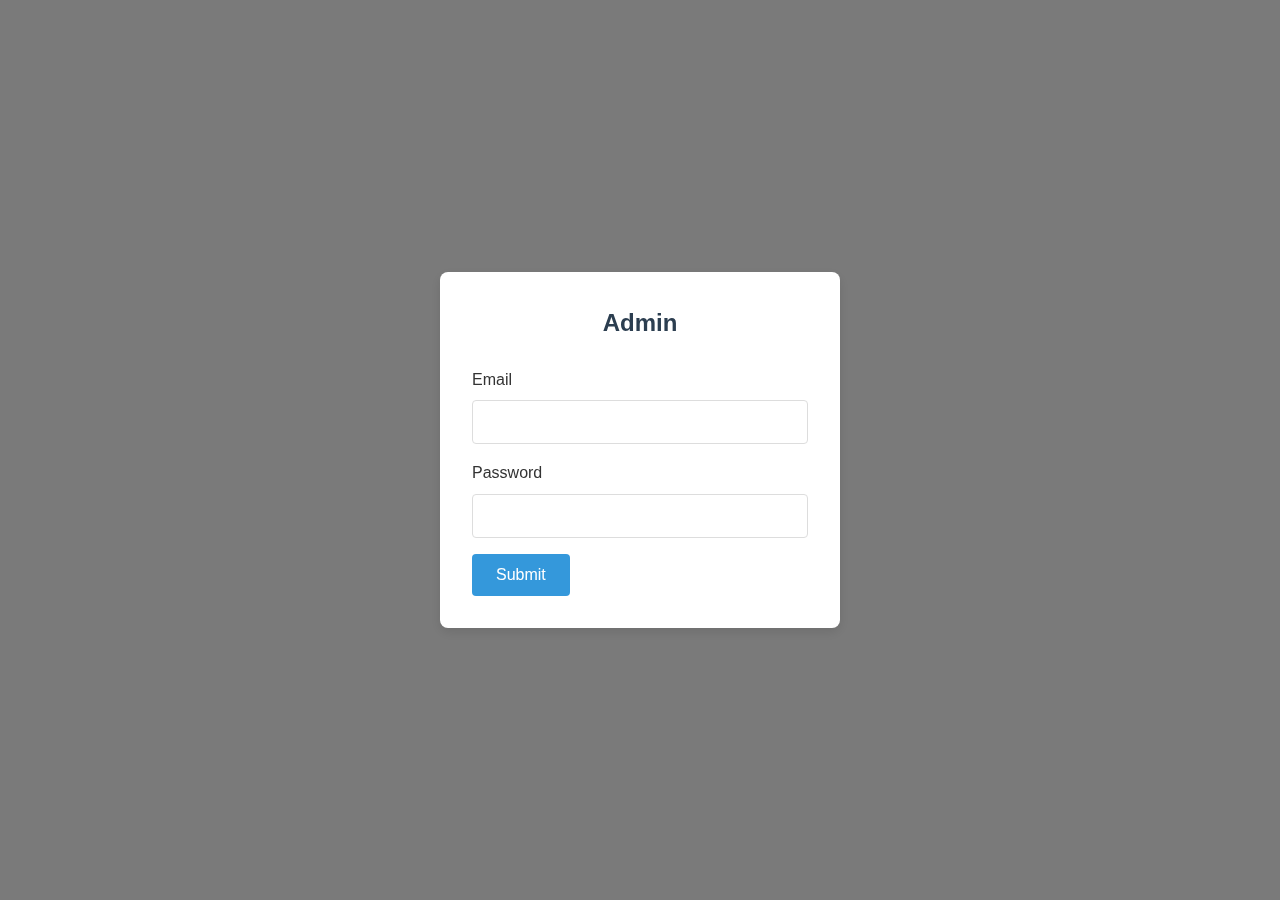
<file: admin-index.html>
<!DOCTYPE html>
<html lang="en">
<head>
    <meta charset="UTF-8">
    <meta name="viewport" content="width=device-width, initial-scale=1.0">
    <title>Admin Portal - Language Dictionary</title>
    <link rel="stylesheet" href="https://cdnjs.cloudflare.com/ajax/libs/font-awesome/6.0.0-beta3/css/all.min.css">
    <link rel="stylesheet" href="style.css">
    <link rel="icon" type="image/x-icon" href="https://img.icons8.com/?size=100&id=2RQtjtyEYfCP&format=png&color=000000">
</head>
<body>
    <!-- Login Modal -->
    <div id="loginModal" class="login-modal">
        <div class="login-container">
            <h2>Admin</h2>
            <form id="loginForm">
                <div class="form-group">
                    <label for="email">Email</label>
                    <input type="email" id="email" required>
                </div>
                <div class="form-group">
                    <label for="password">Password</label>
                    <input type="password" id="password" required>
                </div>
                <input type="submit" class="btn btn-primary">
            </form>
        </div>
    </div>

    <!-- Admin Dashboard -->
    <div id="adminDashboard" class="admin-dashboard hidden">
        <!-- Header -->
        <header class="admin-header">
            <div class="header-container">
                <h1>Language Dictionary Admin Portal</h1>
                <button id="logoutBtn" class="btn-logout">
                    <i class="fas fa-sign-out-alt"></i> Logout
                </button>
            </div>
        </header>

        <!-- Main Content -->
        <main class="admin-main">
            <div class="admin-layout">
                <!-- Sidebar -->
                <aside class="admin-sidebar">
                    <nav>
                        <ul>
                            <li>
                                <button id="profileTab" class="sidebar-btn active">
                                    <i class="fas fa-user-circle"></i> My Profile
                                </button>
                            </li>
                            <li>
                                <button id="dictionaryTab" class="sidebar-btn">
                                    <i class="fas fa-book"></i> Dictionary Management
                                </button>
                            </li>
                            <li>
                                <button id="feedbackTab" class="sidebar-btn">
                                    <i class="fas fa-comment-alt"></i> User Feedback
                                </button>
                            </li>
                        </ul>
                    </nav>
                </aside>

                <!-- Content Area -->
                <div class="admin-content">
                    <!-- Profile Section -->
                    <section id="profileSection" class="content-section">
                        <h2>Admin Profile</h2>
                        <div class="profile-grid">
                            <div class="profile-field">
                                <label>Full Name</label>
                                <p id="adminFullName"></p>
                            </div>
                            <div class="profile-field">
                                <label>Email</label>
                                <p id="adminEmail"></p>
                            </div>
                        </div>
                        <button id="editProfileBtn" class="btn btn-primary">
                            <i class="fas fa-edit"></i> Edit Profile
                        </button>

                        <!-- Edit Profile Form -->
                        <form id="editProfileForm" class="edit-form hidden">
                            <div class="form-grid">
                                <div class="form-group">
                                    <label for="editFullName">Full Name</label>
                                    <input type="text" id="editFullName" required>
                                </div>
                                <div class="form-group">
                                    <label for="editEmail">Email</label>
                                    <input type="email" id="editEmail" required>
                                </div>
                                <div class="form-group">
                                    <label for="currentPassword">Current Password</label>
                                    <input type="password" id="currentPassword">
                                </div>
                                <div class="form-group">
                                    <label for="newPassword">New Password</label>
                                    <input type="password" id="newPassword">
                                </div>
                            </div>
                            <div class="form-actions">
                                <button type="submit" class="btn btn-primary">Save Changes</button>
                                <button type="button" id="cancelEditBtn" class="btn btn-secondary">Cancel</button>
                            </div>
                        </form>
                    </section>

                    <!-- Dictionary Management Section -->
                    <section id="dictionarySection" class="content-section hidden">
                        <div class="section-header">
                            <h2>Dictionary Management</h2>
                            <div class="section-actions">
                                <button id="addEntryBtn" class="btn btn-success">
                                    <i class="fas fa-plus"></i> Add Entry
                                </button>
                                <div class="select-wrapper">
                                    <select id="languageFilter">
                                        <option value="all">All Languages</option>
                                        <option value="ilocano">Ilocano</option>
                                        <option value="kapampangan">Kapampangan</option>
                                    </select>
                                </div>
                            </div>
                        </div>

                        <!-- Dictionary Table -->
                        <div class="table-container">
                            <table>
                                <thead>
                                    <tr>
                                        <th>Term</th>
                                        <th>Translation</th>
                                        <th>Language</th>
                                        <th>Actions</th>
                                    </tr>
                                </thead>
                                <tbody id="dictionaryTableBody">
                                    <!-- Filled by JavaScript -->
                                </tbody>
                            </table>
                        </div>

                        <!-- Entry Modal -->
                        <div id="entryModal" class="modal hidden">
                            <div class="modal-content">
                                <h3 id="modalTitle">Add New Dictionary Entry</h3>
                                <form id="entryForm">
                                    <input type="hidden" id="entryId" name="entry_id">
                                    <div class="form-group">
                                        <label for="entryTerm">Term</label>
                                        <input type="text" id="entryTerm" name="entry_term" required>
                                    </div>
                                    <div class="form-group">
                                        <label for="entryTranslation">Translation</label>
                                        <input type="text" id="entryTranslation" name="entry_Translation" required>
                                    </div>
                                    <div class="form-group">
                                        <label for="entryLanguage">Language</label>
                                        <select id="entryLanguage" required>
                                            <option value="ilocano">Ilocano</option>
                                            <option value="kapampangan">Kapampangan</option>
                                        </select>
                                    </div>
                                    <div class="form-group">
                                        <label for="entryExample">Example Usage</label>
                                        <textarea id="entryExample" rows="3"></textarea>
                                    </div>
                                    <div class="form-actions">
                                        <button type="button" id="cancelEntryBtn" class="btn btn-secondary">Cancel</button>
                                        <button type="submit" class="btn btn-primary">Save</button>
                                    </div>
                                </form>
                            </div>
                        </div>
                    </section>

                    <!-- Feedback Section -->
                    <section id="feedbackSection" class="content-section hidden">
                        <h2>User Feedback</h2>
                        <div class="table-container">
                            <table>
                                <tbody id="feedbackTableBody">
                                    <!-- Filled by JavaScript -->
                                        <!-- <?php
                                            // 1. Create connection
                                            $conn = new mysqli("localhost", "root", "", "cp2_admin_users");

                                            // Check connection
                                            if ($conn->connect_error) {
                                                die("Connection failed: " . $conn->connect_error);
                                            }

                                            // 2. Execute query
                                            $sql = "SELECT * FROM admin_users_new";
                                            $result = $conn->query($sql);

                                            // 3. Display styled table
                                            echo '<style>
                                                .feedback-table {
                                                    width: 100%;
                                                    border-collapse: collapse;
                                                    margin: 20px 0;
                                                    font-family: Segoe UI, Tahoma, Geneva, Verdana, sans-serif;
                                                    box-shadow: 0 2px 3px rgba(0,0,0,0.1);
                                                }
                                                
                                                .feedback-table th {
                                                    background-color: #4CAF50;
                                                    color: white;
                                                    text-align: left;
                                                    padding: 12px;
                                                    font-weight: bold;
                                                }
                                                
                                                .feedback-table td {
                                                    padding: 12px;
                                                    border-bottom: 1px solid #ddd;
                                                }
                                                
                                                .feedback-table tr:nth-child(even) {
                                                    background-color: #f2f2f2;
                                                }
                                                
                                                .feedback-table tr:hover {
                                                    background-color: #e9e9e9;
                                                }
                                                
                                                .feedback-table .feedback-cell {
                                                    max-width: 300px;
                                                    word-wrap: break-word;
                                                }
                                            </style>';

                                            if ($result->num_rows > 0) {
                                                echo '<table class="feedback-table">';
                                                echo '<thead><tr>
                                                        <th>Full Name</th>
                                                        <th>Feedback</th>
                                                        <th>Email</th>
                                                    </tr></thead>';
                                                echo '<tbody>';
                                                
                                                while($row = $result->fetch_assoc()) {
                                                    echo '<tr>';
                                                    echo '<td>'.htmlspecialchars($row["Fullname"]).'</td>';
                                                    echo '<td class="feedback-cell">'.htmlspecialchars($row["Feedback"]).'</td>';
                                                    echo '<td>'.htmlspecialchars($row["Email"]).'</td>';
                                                    echo '</tr>';
                                                }
                                                
                                                echo '</tbody></table>';
                                            } else {
                                                echo '<div class="no-results">No feedback found</div>';
                                            }

                                            // 4. Close connection
                                            $conn->close();
                                            ?> -->
                                </tbody>
                            </table>
                        </div>

                        <!-- Feedback Modal -->
                        <div id="feedbackModal" class="modal hidden">
                            <div class="modal-content wide-modal">
                                <div class="modal-header">
                                    <h3 id="feedbackModalTitle">Feedback Details</h3>
                                    <button id="closeFeedbackModal" class="btn-close">
                                        <i class="fas fa-times"></i>
                                    </button>
                                </div>
                                <div class="modal-grid">
                                    <div class="modal-field">
                                        <label>User</label>
                                        <p id="feedbackUser">-</p>
                                    </div>
                                    <div class="modal-field">
                                        <label>Date</label>
                                        <p id="feedbackDate">-</p>
                                    </div>
                                    <div class="modal-field">
                                        <label>Email</label>
                                        <p id="feedbackEmail">-</p>
                                    </div>
                                    <div class="modal-field">
                                        <label>Status</label>
                                        <p id="feedbackStatus">-</p>
                                    </div>
                                </div>
                                <div class="modal-field full-width">
                                    <label>Feedback</label>
                                    <p id="feedbackContent">-</p>
                                </div>
                                <div class="modal-actions">
                                    <div class="action-buttons">
                                        <button id="markResolvedBtn" class="btn btn-success">
                                            Mark as Resolved
                                        </button>
                                        <button id="markPendingBtn" class="btn btn-warning">
                                            Mark as Pending
                                        </button>
                                    </div>
                                    <button id="deleteFeedbackBtn" class="btn btn-danger">
                                        Delete
                                    </button>
                                </div>
                            </div>
                        </div>
                    </section>
                </div>
            </div>
        </main>
    </div>
    <script src="script-admin.js"></script>
</body>
</html>
</file>
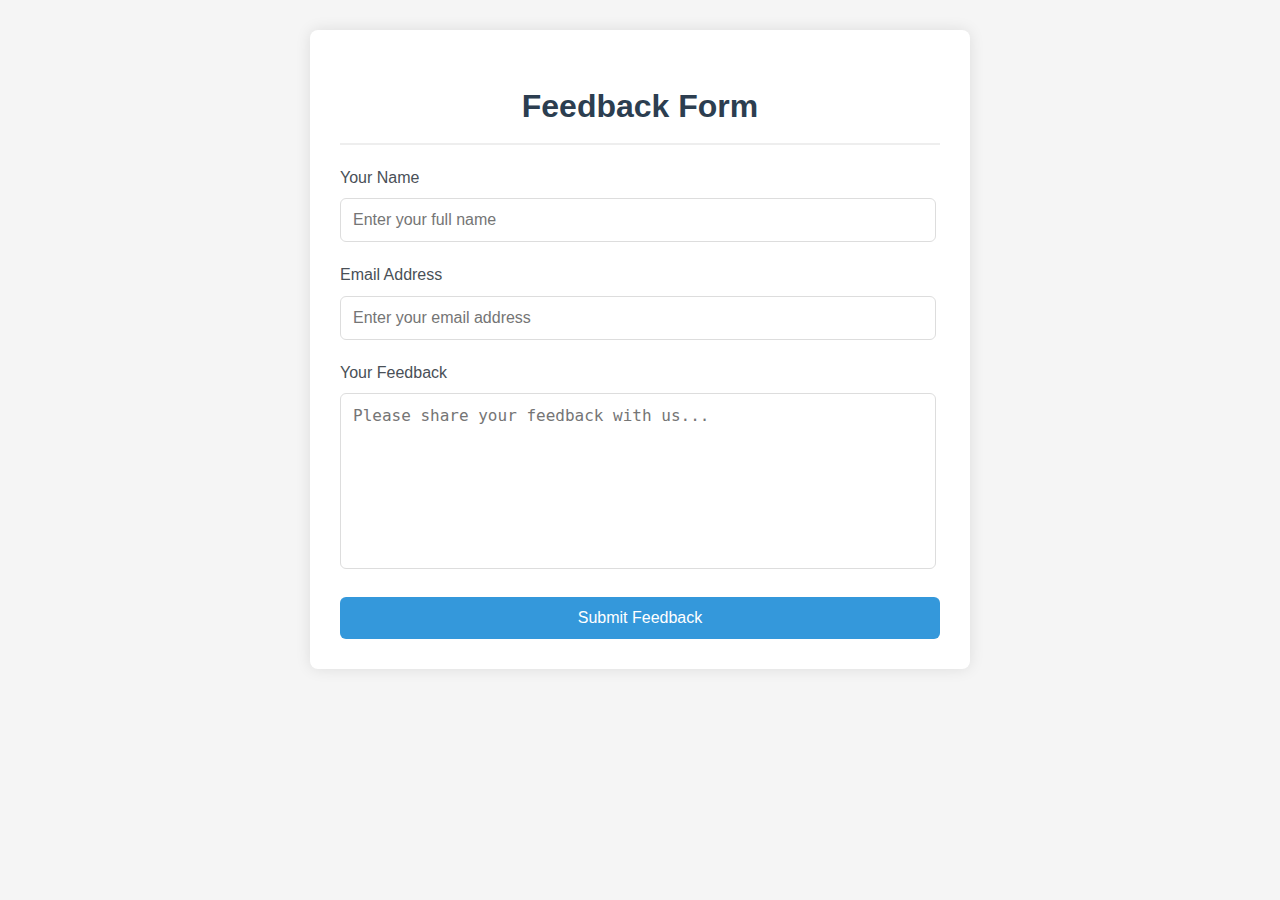
<file: feedback-support.html>
<!DOCTYPE html>
<html lang="en">
<head>
    <meta charset="UTF-8">
    <meta name="viewport" content="width=device-width, initial-scale=1.0">
    <title>Feedback Form</title>
    <link rel="icon" type="image/x-icon" href="https://img.icons8.com/?size=100&id=2RQtjtyEYfCP&format=png&color=000000">
    <style>
        body {
            font-family: 'Segoe UI', Tahoma, Geneva, Verdana, sans-serif;
            line-height: 1.6;
            margin: 0;
            padding: 20px;
            background-color: #f5f5f5;
            color: #333;
        }

        .container {
            max-width: 600px;
            margin: 10px auto;
            background: white;
            padding: 30px;
            border-radius: 8px;
            box-shadow: 0 0 15px rgba(0,0,0,0.1);
            position: relative;
        }

        h1 {
            color: #2c3e50;
            margin-bottom: 20px;
            text-align: center;
            border-bottom: 2px solid #eee;
            padding-bottom: 10px;
        }

        .feedback-form {
            margin-top: 20px;
        }

        .form-group {
            margin-bottom: 20px;
        }

        label {
            display: block;
            margin-bottom: 8px;
            font-weight: 500;
            color: #495057;
        }

        input, 
        textarea {
            width: 95%;
            padding: 12px;
            border: 1px solid #ddd;
            border-radius: 6px;
            font-size: 16px;
            transition: border-color 0.3s;
        }

        input:focus, 
        textarea:focus {
            outline: none;
            border-color: #3498db;
            box-shadow: 0 0 0 3px rgba(52, 152, 219, 0.2);
        }

        textarea {
            min-height: 150px;
            resize: none;
        }

        button {
            background-color: #3498db;
            color: white;
            border: none;
            padding: 12px 25px;
            border-radius: 6px;
            cursor: pointer;
            font-size: 16px;
            font-weight: 500;
            width: 100%;
            transition: background-color 0.3s;
        }

        button:hover {
            background-color: #2980b9;
        }

        /* Success Message Popup */
        .success-popup {
            display: none;
            position: fixed;
            top: 50%;
            left: 50%;
            transform: translate(-50%, -50%);
            background-color: #d4edda;
            color: #155724;
            padding: 25px;
            border-radius: 8px;
            box-shadow: 0 0 20px rgba(0,0,0,0.2);
            z-index: 1000;
            text-align: center;
            max-width: 80%;
            animation: fadeIn 0.3s;
        }

        .success-popup button {
            background-color: #155724;
            margin-top: 15px;
            width: auto;
            padding: 8px 20px;
        }

        .overlay {
            display: none;
            position: fixed;
            top: 0;
            left: 0;
            width: 100%;
            height: 100%;
            background-color: rgba(0,0,0,0.5);
            z-index: 999;
        }

        @keyframes fadeIn {
            from { opacity: 0; transform: translate(-50%, -60%); }
            to { opacity: 1; transform: translate(-50%, -50%); }
        }
    </style>
</head>
<body>
    <div class="container">
        <h1>Feedback Form</h1>
        
        <div class="feedback-form">
            <!-- Form submits to connection.php via AJAX -->
            <form id="feedbackForm">
                <div class="form-group">
                    <label for="userName">Your Name</label>
                    <input type="text" id="userName" name="name" required placeholder="Enter your full name">
                </div>
                
                <div class="form-group">
                    <label for="userEmail">Email Address</label>
                    <input type="email" id="userEmail" name="email" required placeholder="Enter your email address">
                </div>
                
                <div class="form-group">
                    <label for="feedbackText">Your Feedback</label>
                    <textarea id="feedbackText" name="fdbk" required placeholder="Please share your feedback with us..."></textarea>
                </div>
                
                <button type="submit">Submit Feedback</button>
            </form>
        </div>
    </div>

    <!-- Success Popup -->
    <div id="overlay" class="overlay"></div>
    <div id="successPopup" class="success-popup">
        <h3>Thank You!</h3>
        <p>Your feedback has been submitted successfully.</p>
        <button onclick="closeSuccessPopup()">OK</button>
    </div>

    <script>
        function showSuccessPopup() {
            document.getElementById('overlay').style.display = 'block';
            document.getElementById('successPopup').style.display = 'block';
        }

        function closeSuccessPopup() {
            document.getElementById('overlay').style.display = 'none';
            document.getElementById('successPopup').style.display = 'none';
            window.location.href = "index.html"; // Redirect to home
        }

        // Handle form submission with AJAX
        document.getElementById('feedbackForm').addEventListener('submit', function(e) {
            e.preventDefault();
            
            const formData = new FormData(this);
            
            fetch('connection.php', {
                method: 'POST',
                body: formData
            })
            .then(response => {
                if (!response.ok) {
                    throw new Error('Network response was not ok');
                }
                return response.text();
            })
            .then(data => {
                showSuccessPopup();
                this.reset();
            })
            .catch(error => {
                console.error('Error:', error);
                alert('Error submitting feedback. Please try again.');
            });
        });
    </script>
</body>
</html>
</file>
<file: style.css>
/* Base Styles */
:root {
    --primary-color: #3498db;
    --secondary-color: #2ecc71;
    --danger-color: #e74c3c;
    --warning-color: #f39c12;
    --dark-color: #2c3e50;
    --light-color: #ecf0f1;
    --gray-color: #95a5a6;
    --border-color: #ddd;
    --shadow-color: rgba(0, 0, 0, 0.1);
}

* {
    margin: 0;
    padding: 0;
    box-sizing: border-box;
}

body {
    font-family: 'Segoe UI', Tahoma, Geneva, Verdana, sans-serif;
    line-height: 1.6;
    color: #333;
    background-color: #f5f5f5;
}

.hidden {
    display: none !important;
}

/* Login Modal */
.login-modal {
    position: fixed;
    top: 0;
    left: 0;
    width: 100%;
    height: 100%;
    background-color: rgba(0, 0, 0, 0.5);
    display: flex;
    justify-content: center;
    align-items: center;
    z-index: 1000;
}

.login-container {
    background-color: white;
    border-radius: 8px;
    box-shadow: 0 4px 12px var(--shadow-color);
    padding: 2rem;
    width: 100%;
    max-width: 400px;
}

.login-container h2 {
    text-align: center;
    margin-bottom: 1.5rem;
    color: var(--dark-color);
}

/* Form Styles */
.form-group {
    margin-bottom: 1rem;
}

.form-group label {
    display: block;
    margin-bottom: 0.5rem;
    font-weight: 500;
}

.form-group input,
.form-group select,
.form-group textarea {
    width: 100%;
    padding: 0.75rem;
    border: 1px solid var(--border-color);
    border-radius: 4px;
    font-size: 1rem;
    transition: border-color 0.3s;
}

.form-group input:focus,
.form-group select:focus,
.form-group textarea:focus {
    outline: none;
    border-color: var(--primary-color);
}

.form-actions {
    display: flex;
    gap: 1rem;
    margin-top: 1.5rem;
}

/* Button Styles */
.btn {
    padding: 0.75rem 1.5rem;
    border: none;
    border-radius: 4px;
    font-size: 1rem;
    font-weight: 500;
    cursor: pointer;
    transition: all 0.3s;
    display: inline-flex;
    align-items: center;
    justify-content: center;
    gap: 0.5rem;
}

.btn-primary {
    background-color: var(--primary-color);
    color: white;
}

.btn-primary:hover {
    background-color: #2980b9;
}

.btn-secondary {
    background-color: var(--gray-color);
    color: white;
}

.btn-secondary:hover {
    background-color: #7f8c8d;
}

.btn-success {
    background-color: var(--secondary-color);
    color: white;
}

.btn-success:hover {
    background-color: #27ae60;
}

.btn-warning {
    background-color: var(--warning-color);
    color: white;
}

.btn-warning:hover {
    background-color: #e67e22;
}

.btn-danger {
    background-color: var(--danger-color);
    color: white;
}

.btn-danger:hover {
    background-color: #c0392b;
}

.btn-logout {
    background: none;
    border: none;
    color: var(--dark-color);
    font-size: 1rem;
    cursor: pointer;
    display: flex;
    align-items: center;
    gap: 0.5rem;
}

.btn-logout:hover {
    color: var(--primary-color);
}

.btn-close {
    background: none;
    border: none;
    color: var(--gray-color);
    font-size: 1.25rem;
    cursor: pointer;
    padding: 0.25rem;
}

.btn-close:hover {
    color: var(--dark-color);
}

/* Admin Dashboard */
.admin-dashboard {
    min-height: 100vh;
    display: flex;
    flex-direction: column;
}

.admin-header {
    background-color: white;
    box-shadow: 0 2px 4px var(--shadow-color);
    padding: 1rem 0;
}

.header-container {
    max-width: 1200px;
    margin: 0 auto;
    padding: 0 1rem;
    display: flex;
    justify-content: space-between;
    align-items: center;
}

.admin-header h1 {
    font-size: 1.25rem;
    color: var(--dark-color);
}

.admin-main {
    flex: 1;
    padding: 1rem;
}

.admin-layout {
    display: flex;
    max-width: 1200px;
    margin: 0 auto;
    gap: 1.5rem;
}

/* Sidebar */
.admin-sidebar {
    width: 250px;
    background-color: white;
    border-radius: 8px;
    box-shadow: 0 2px 4px var(--shadow-color);
    padding: 1rem;
}

.sidebar-btn {
    width: 100%;
    padding: 0.75rem 1rem;
    border: none;
    background: none;
    text-align: left;
    cursor: pointer;
    border-radius: 4px;
    font-size: 1rem;
    color: var(--dark-color);
    display: flex;
    align-items: center;
    gap: 0.75rem;
    transition: all 0.3s;
}

.admin-sidebar ul li {
    list-style: none;
}

.sidebar-btn:hover {
    background-color: #f0f0f0;
}

.sidebar-btn.active {
    background-color: #e3f2fd;
    color: var(--primary-color);
    font-weight: 500;
}

.sidebar-btn i {
    width: 20px;
    text-align: center;
}

/* Content Area */
.admin-content {
    flex: 1;
}

.content-section {
    background-color: white;
    border-radius: 8px;
    box-shadow: 0 2px 4px var(--shadow-color);
    padding: 1.5rem;
    margin-bottom: 1.5rem;
}

.content-section h2 {
    margin-bottom: 1.5rem;
    color: var(--dark-color);
}

/* Profile Section */
.profile-grid {
    display: grid;
    grid-template-columns: repeat(auto-fill, minmax(250px, 1fr));
    gap: 1.5rem;
    margin-bottom: 1.5rem;
}

.profile-field label {
    font-weight: 500;
    color: var(--gray-color);
    margin-bottom: 0.5rem;
    display: block;
}

.profile-field p {
    font-size: 1.1rem;
}

.edit-form {
    margin-top: 2rem;
}

.form-grid {
    display: grid;
    grid-template-columns: repeat(auto-fill, minmax(250px, 1fr));
    gap: 1.5rem;
    margin-bottom: 1.5rem;
}

/* Reorder form fields to move current password after full name */
.form-grid {
    display: grid;
    grid-template-areas:
        "full-name email"
        "username phone"
        "current-password current-password"
        "new-password confirm-password";
    grid-template-columns: 1fr 1fr;
    gap: 1.5rem;
}

.form-group.full-name {
    grid-area: full-name;
}

.form-group.email {
    grid-area: email;
}

.form-group.username {
    grid-area: username;
}

.form-group.phone {
    grid-area: phone;
}

.form-group.current-password {
    grid-area: current-password;
}

.form-group.new-password {
    grid-area: new-password;
}

.form-group.confirm-password {
    grid-area: confirm-password;
}

/* Section Header */
.section-header {
    display: flex;
    justify-content: space-between;
    align-items: center;
    margin-bottom: 1.5rem;
    flex-wrap: wrap;
    gap: 1rem;
}

.section-actions {
    display: flex;
    gap: 1rem;
    align-items: center;
}

.select-wrapper {
    position: relative;
}

.select-wrapper::after {
    content: '\f078';
    font-family: 'Font Awesome 6 Free';
    font-weight: 900;
    position: absolute;
    top: 50%;
    right: 1rem;
    transform: translateY(-50%);
    pointer-events: none;
    color: var(--gray-color);
}

.select-wrapper select {
    appearance: none;
    padding-right: 2.5rem;
    border: none;
    outline: none;
}

/* Tables */
.table-container {
    overflow-x: auto;
}

table {
    width: 100%;
    border-collapse: collapse;
    margin-bottom: 1rem;
}

th, td {
    text-align: left;
    border-bottom: 1px solid var(--border-color);
}

/* Smooth transitions for page sections */
.page-section {
    opacity: 0;
    transform: translateY(20px);
    transition: opacity 0.3s ease, transform 0.3s ease;
    position: absolute;
    width: 100%;
    top: 0;
    left: 0;
    display: none;
}

.page-section.active {
    opacity: 1;
    transform: translateY(0);
    display: block;
    position: relative;
}

/* Smooth scrolling */
html {
    scroll-behavior: smooth;
}

/* Nav link active state */
.nav-link {
    transition: color 0.3s ease;
}

.nav-link.active {
    color: #57b5e7; /* Your primary color */
    font-weight: 500;
}

/* Loading overlay for transitions */
.loading-overlay {
    position: fixed;
    top: 0;
    left: 0;
    right: 0;
    bottom: 0;
    background-color: rgba(255, 255, 255, 0.8);
    display: flex;
    justify-content: center;
    align-items: center;
    z-index: 1000;
    opacity: 0;
    pointer-events: none;
    transition: opacity 0.3s ease;
}

.loading-overlay.active {
    opacity: 1;
}

.spinner {
    width: 40px;
    height: 40px;
    border: 4px solid #57b5e7;
    border-top-color: transparent;
    border-radius: 50%;
    animation: spin 1s linear infinite;
}

@keyframes spin {
    to { transform: rotate(360deg); }
}

/* Action buttons */
.action-btn {
    padding: 0.5rem 0.5rem;
    border-radius: 0.25rem;
    font-size: 0.875rem;
    transition: all 0.2s;
    outline: none;
    border: none;
    font-size: 12px;
}

.action-btn:hover {
    transform: translateY(-1px);
}

.edit-btn {
    background-color: #3b82f6;
    color: white;
    margin-right: 1rem;
}

.edit-btn:hover {
    background-color: #2563eb;
}

.delete-btn {
    background-color: #ef4444;
    color: white;
}

.delete-btn:hover {
    background-color: #dc2626;
}

/* Modals */
.modal {
    position: fixed;
    top: 0;
    left: 0;
    width: 100%;
    height: 100%;
    background-color: rgba(0, 0, 0, 0.5);
    display: flex;
    justify-content: center;
    align-items: center;
    z-index: 1000;
}

.modal-content {
    background-color: white;
    border-radius: 8px;
    box-shadow: 0 4px 12px var(--shadow-color);
    padding: 1.5rem;
    width: 100%;
    max-width: 500px;
    max-height: 90vh;
    overflow-y: auto;
}

.wide-modal {
    max-width: 700px;
}

.modal-header {
    display: flex;
    justify-content: space-between;
    align-items: flex-start;
    margin-bottom: 1.5rem;
}

.modal-grid {
    display: grid;
    grid-template-columns: repeat(auto-fill, minmax(200px, 1fr));
    gap: 1.5rem;
    margin-bottom: 1.5rem;
}

.modal-field {
    margin-bottom: 1rem;
}

.modal-field.full-width {
    grid-column: 1 / -1;
}

.modal-field label {
    font-weight: 500;
    color: var(--gray-color);
    margin-bottom: 0.5rem;
    display: block;
}

.modal-actions {
    display: flex;
    justify-content: space-between;
    align-items: center;
    margin-top: 1.5rem;
}

.action-buttons {
    display: flex;
    gap: 0.75rem;
}
.bg-blue-600{
    border: none;
    background-color: transparent;
    color: var(--primary-color);
}
/* Responsive Styles */
@media (max-width: 320px) {
    .admin-layout {
        flex-direction: column;
    }
    
    .admin-sidebar {
        width: 100%;
    }
    
    .profile-grid,
    .form-grid {
        grid-template-columns: 1fr;
        grid-template-areas:
            "full-name"
            "email"
            "username"
            "phone"
            "current-password"
            "new-password"
            "confirm-password";
    }
    
    .section-header {
        flex-direction: column;
        align-items: flex-start;
    }
    
    .section-actions {
        width: 100%;
        flex-direction: column;
        align-items: flex-start;
    }
    
    .modal-content,
    .wide-modal {
        width: 95%;
    }
    .modal-grid {
        grid-template-columns: 1fr;
    }
    .action-btn {
        padding: rem 0.5rem;
        border-radius: 0.25rem;
        font-size: 0.875rem;
        transition: all 0.2s;
        outline: none;
        border: none;
        font-size: 10px;
        width: 100%;
    }
    #adminEmail{
        font-size: 12px;
    }
    .profile-field label{
        font-size: 15px;
    }
    .profile-field #adminFullName{
        font-size: 14px;
    }
    .content-section h2{
        font-size: 16px;
    }
    .table-container tr th{
        font-size: 12px;
    }
    #feedbackTableBody td{
        font-size: 13px;
    }
    .bg-blue-600{
        border: none;
        background-color: transparent;
        color: var(--primary-color);
    }
    .btn-logout i{
        font-size: 15px;
    }
    .header-container h1{
        font-size: 18px;
    }
    .sidebar-btn{
        margin: 0 0 .5rem 0;
    }
    .login-container{
        width: 20rem;
        
    }
    .form-group input{
        width: 10rem;
    }
    .login-container #loginForm{
        display: inline-flex;
        flex-wrap: wrap;
        justify-content: center;
    }
    .btn-primary{
        display: block;
    }
}
</file>
